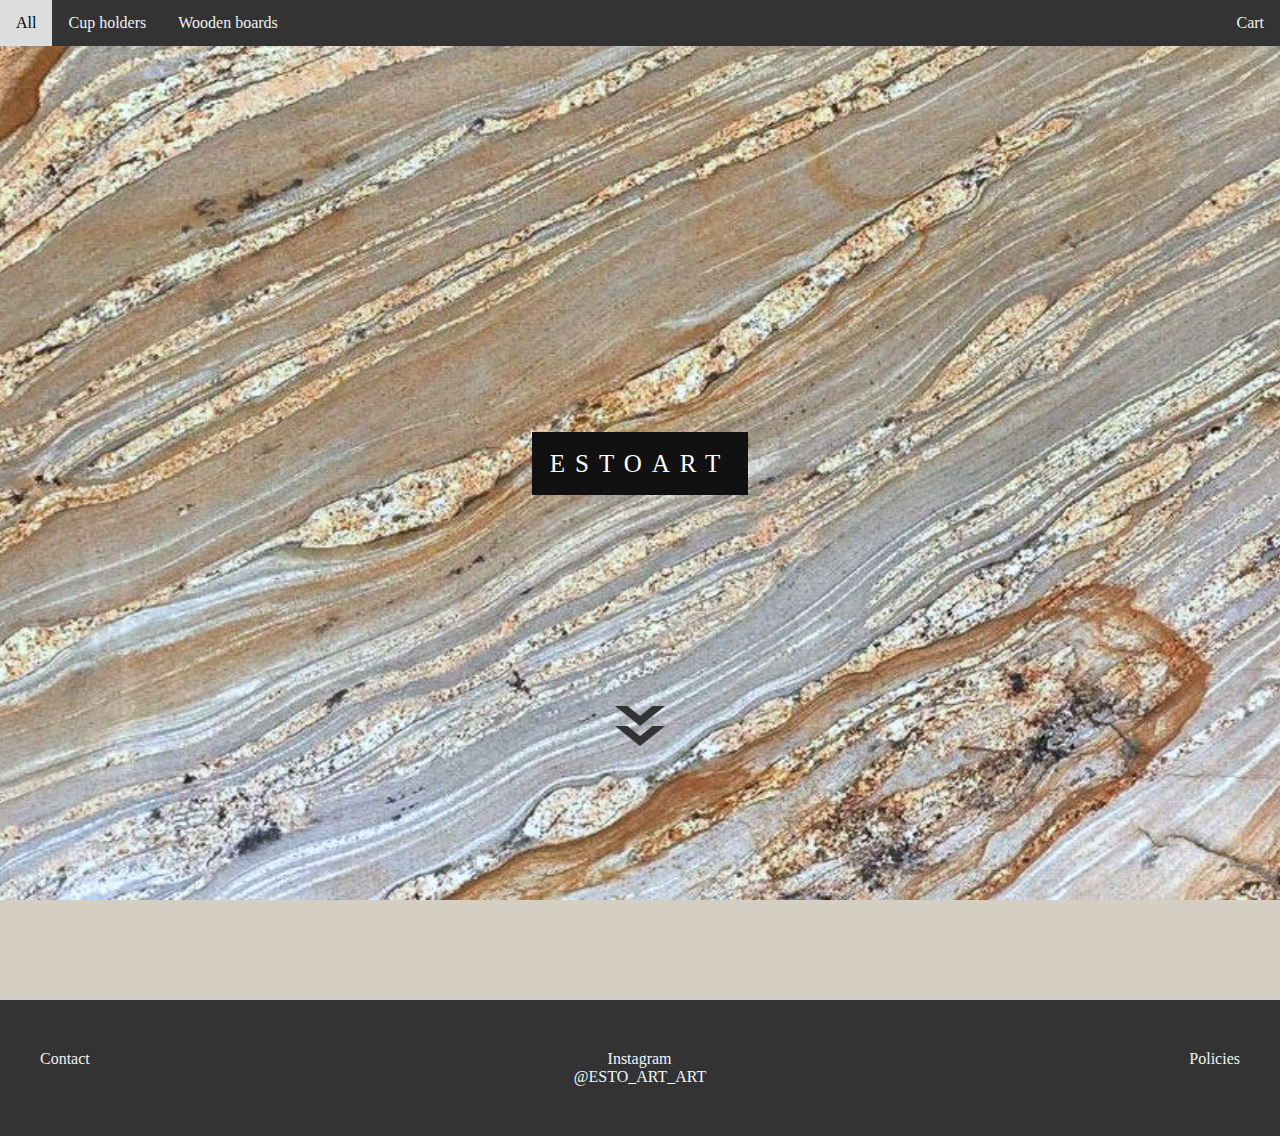
<file: index.html>
<!DOCTYPE html>
<html lang="en">
<head>
    <meta charset="UTF-8">
    <meta name="viewport" content="width=device-width, initial-scale=1">
    <title>estore.com</title>
    <link rel="stylesheet" href="css/style.css">
</head>
<body>
<header>
    <div class="mainImg">
        <div class="caption"><span class="border">ESTOART</span></div>
        <div class="topnav">
          <a href="index.html#all" onclick="init(this);" data-id="all" value="all">All</a>
          <a href="index.html#holder" onclick="init(this);" data-id="holdes" value="holder">Cup holders</a>
          <a href="index.html#board" onclick="init(this);" data-id="boards" value="board">Wooden boards</a>
          <a href="cart.html" class="mini-cart" style="float:right">Cart</a>
        </div>
        <div class="cursor" ><img id="icon" src="images/icon.png"></div>
    </div>
</header>
<main>
 
    
    <div class="goods-out"></div>
</main>
<footer>
    <div class="footer"> 
        <a class="contact">Contact</a>
        <a class="policies">Policies</a>
        <a class="follow" target="_blank" rel="noopener noreferrer" href="https://www.instagram.com/esto_art_art/">Instagram<br>@ESTO_ART_ART</a>
    </div>
</footer>

<script src="js/jquery-3.1.1.min.js"></script>
<script src="js/main.js"></script>
</body>
</html>
</file>
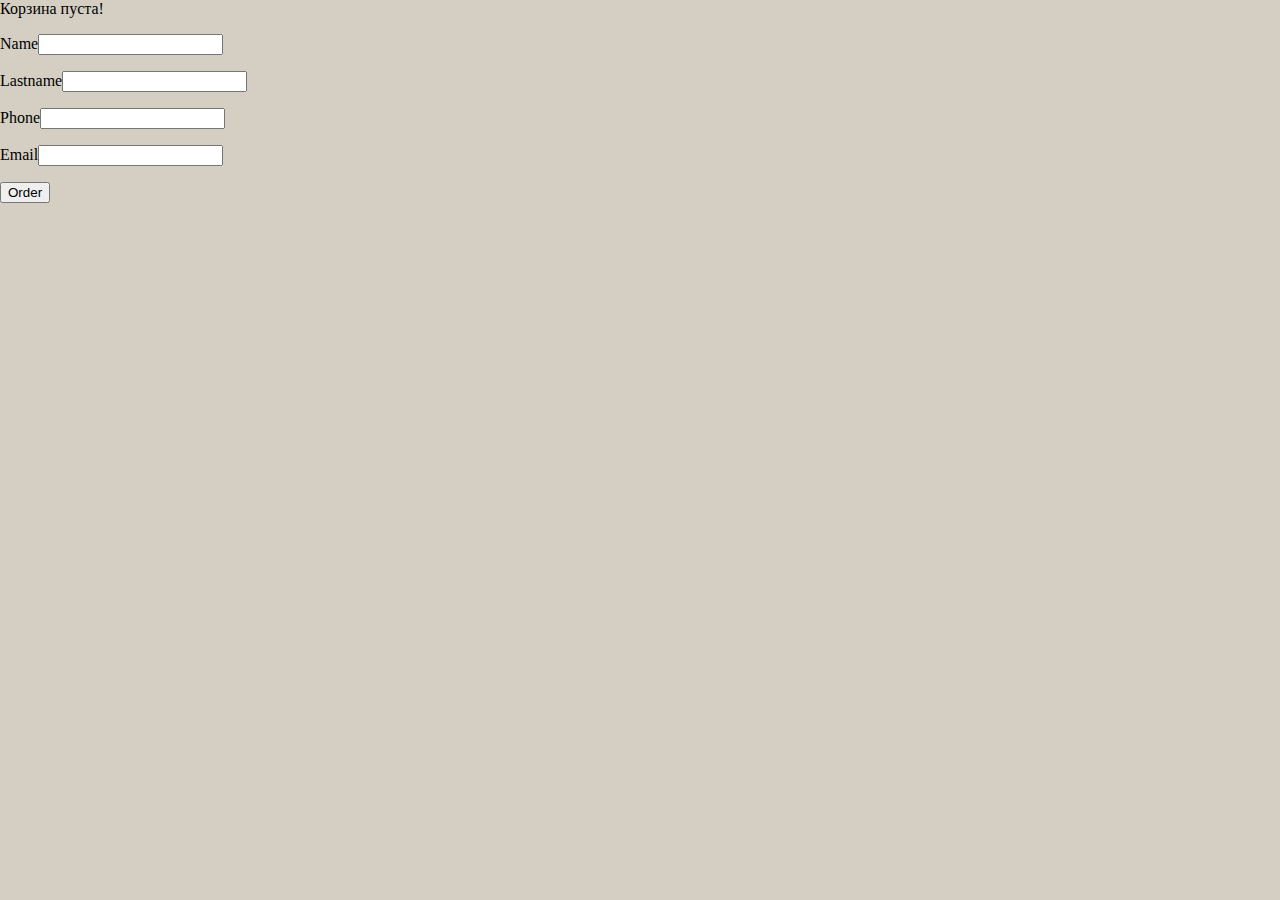
<file: cart.html>
<!DOCTYPE html>
<html lang="en">
<head>
    <meta charset="UTF-8">
    <title>estore.com</title>
    <link rel="stylesheet" href="css/style.css">
</head>
<body>



<header></header>
<main>
    <div class="main-cart"></div>
    <p>Name<input type="text" class="Cname"></p>
    <p>Lastname<input type="text" class="Clastname"></p>
    <p>Phone<input type="text" class="Cphone"></p>
    <p>Email<input type="text" class="Cmail"></p>
    <p><button class="send-email">Order</button></p>
</main>
<footer></footer>

<script src="js/jquery-3.1.1.min.js"></script>
<script src="js/cart.js"></script>
</body>
</html>
</file>
<file: css/style.css>
body {
    background-color: #d5cfc3;
    height: 100%;
    margin: 0;
    padding: 0;
    
}
@media only screen and (max-device-width: 1366px) {
  .mainImg {
    background-attachment: scroll;
  }
}
.mainImg {
  background-image: url("../back2.jpg");
  min-height: 900px; 
  background-attachment: fixed;
  background-position: center;
  background-repeat: no-repeat;
  background-size: cover;
}

.cart {
    background-color: #f5f1f0;
    border: 1px solid black;
    margin: auto;
    float: left;
    text-align: center;
    
}
.cart .name {
    font-family: 'Roboto', 'Lucida Sans Unicode', Helvetica, sans-serif;
    text-transform: uppercase;
    margin: 5px;
}
.cart .cost {
    font-size: 1.3rem;
    margin: 6px 0;
}
.cart .add-to-cart {
    font-family: 'Roboto', 'Lucida Sans Unicode', Helvetica, sans-serif;
    text-transform: uppercase;
    background: grey; opacity:0.6;
    color: white;
    padding: 5px 10px;
    border: none;
    cursor: pointer;
    margin: 6px;
}
.cart .add-to-cart:hover {
    background: cadetblue;
}
.cart .add-to-cart:active {
    background: red;
}
.goods-out {
    display: grid;
    grid-gap: 20px;
    grid-template-columns: repeat(3,minmax(180px,1fr));
    padding: 20px;
}
.goods-out::after {
    content: "";
    display: block;
    clear: both;
}
.main-cart img {
    width: 48px;
}
.caption {
    position: absolute;
    left: 0;
    top: 50%;
    width: 100%;
    text-align: center;
    color: #333;
}
.caption span.border {
    background-color: #111;
    color: #fff;
    padding: 18px;
    font-size: 25px;
    letter-spacing: 10px;
}
.footer {
  left: 0;
  bottom: 0;
  width: 100%;
  padding: 20px;
  text-align: center;
  margin-top: 60px;
}
@media screen and (max-width: 400px) {
  .topnav a {
    float: none;
    width: 100%;
    padding: 20px 10px !important;
  }
}
.topnav {
  overflow: hidden;
  background-color: #333;
  transition: 0.4s;
  position: fixed;
  width: 100%;
  top: 0;
  z-index: 99;
}
.topnav a {
  float: left;
  display: block;
  color: #f2f2f2;
  text-align: center;
  padding: 14px 16px;
  text-decoration: none;
}
.topnav a:hover {
  background-color: #ddd;
  color: black;
}

.cursor{
  position: absolute; 
  width: 100%;
  text-align: center;
  bottom: 150px;
  animation: mymove 3s infinite;
}
#icon{
  width: 50px;
  height: 40px;
}
@keyframes mymove {
  50% {bottom: 10px;}
}
*, *:before, *:after {
    -moz-box-sizing: border-box;
    box-sizing: border-box;
}
.footer{
    padding: 50px 40px;
    background: #333;
    color: #f2f2f2;
    text-decoration: none;
}
.contact{
    float: left;
    color: #f2f2f2;
}
.follow{
    float: center;
    text-decoration-line: none;
    color: aliceblue;
    
}
.policies{
    float: right;
}
</file>
